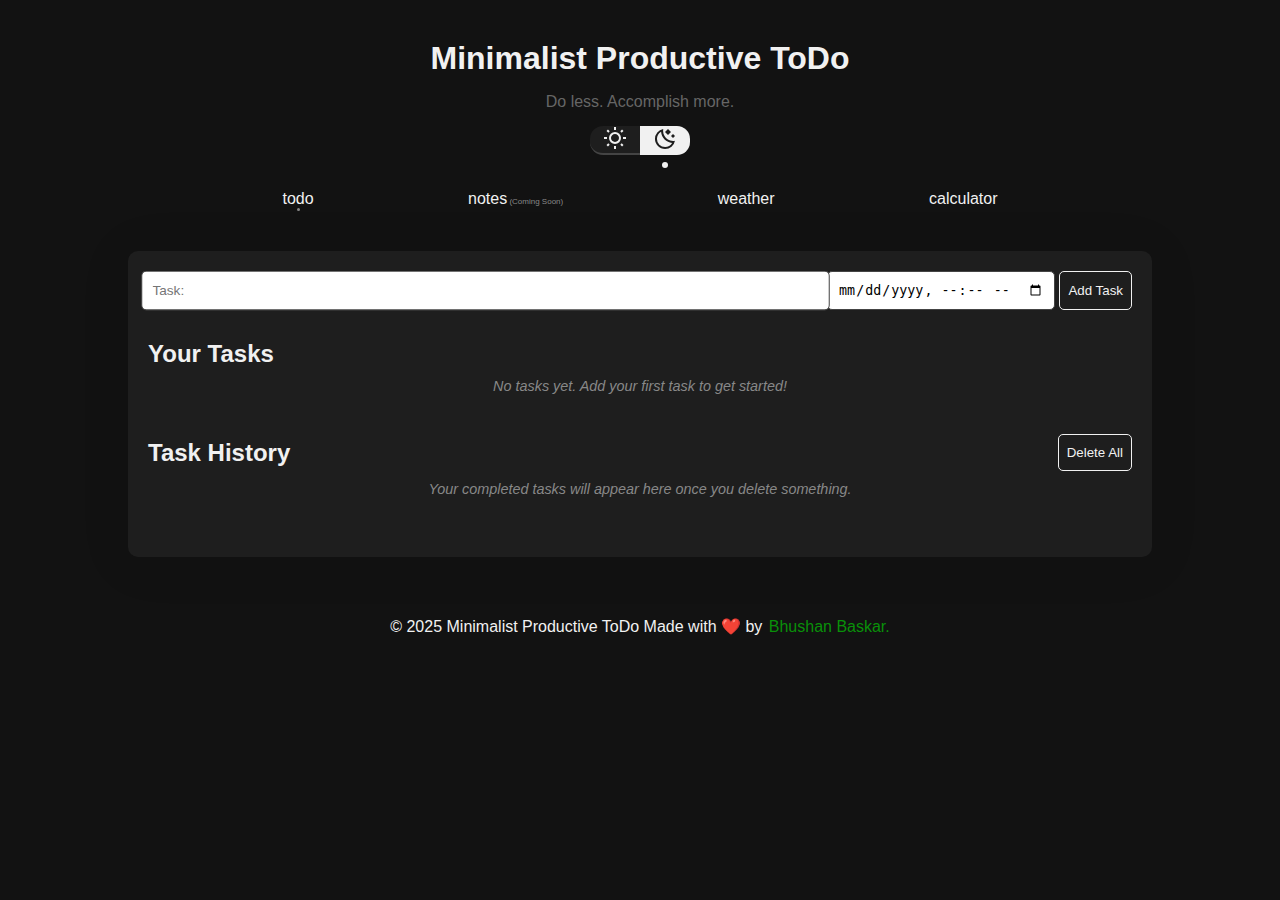
<file: index.html>
<!DOCTYPE html>
<html lang="en">

<head>
  <meta charset="UTF-8">
  <meta name="viewport" content="width=device-width, initial-scale=1.0">
  <title>ToDo App by Minimalist Desk – Simple. Effective. Minimal.</title>
  <!-- verification by google console -->
  <meta name="google-site-verification" content="zbZIpB8GRtokRFLaa_t25znnrIKxd_gkzfUeGfsYcDI" />
  <!-- ✅ SEO Meta Tags -->
  <meta name="description" content="Minimalist-desk's Minimalist ToDo App – Stay productive with a simple, clean interface. Create tasks, set deadlines, and organize your life effectively.">
  <meta name="keywords" content="minimalist todo app, productive planner, simple task manager, productivity tool, create tasks online, Bhushan Baskar app">
  <meta name="author" content="Bhushan Baskar">

  <!-- ✅ Open Graph / Social Preview -->
  <meta property="og:title" content="Minimalist Productive ToDo – Do Less, Accomplish More">
  <meta property="og:description" content="Stay productive with a clean and minimalist ToDo app. Built to help you focus and finish tasks faster.">
  <meta property="og:image" content="https://github.com/bhushanbaskar/minimalist-desk/blob/f4369aa9d45832bf17ed88a5ec9cd6aebf2bfb5c/preview-image.jpg"> <!-- Replace with actual image URL -->
  <meta property="og:url" content="https://https://minimalist-desk.netlify.app/"><!-- Replace with your site URL -->
  <meta property="og:image:type" content="image/png">
<meta property="og:image:width" content="1200">
<meta property="og:image:height" content="630">
  <meta property="og:type" content="website">

  <!-- ✅ Twitter Card -->
  <meta name="twitter:card" content="summary_large_image">
  <meta name="twitter:title" content="Minimalist Productive ToDo">
  <meta name="twitter:description" content="A modern ToDo app to help you focus and finish. Do less, accomplish more.">
  <meta name="twitter:image" content="https://github.com/bhushanbaskar/minimalist-desk/blob/f4c0d14a71e9e743e28c5fa2533483171906ef17/preview-image.png">

  <!-- ✅ Favicon -->
  <link rel="icon" href="favicon.svg" type="image/svg+xml">

  <!-- ✅ Styles & Scripts -->
  <link rel="stylesheet" href="themestyle.css">
  <link rel="stylesheet" href="style.css">
  <script src="stylescript.js" defer></script>
  <script src="main-script.js" defer></script>
</head>

<body>
    <header>
        <h1>Minimalist Productive ToDo</h1>
        <p class="tagline">Do less. Accomplish more.</p>
        <div class="theme-toggle-btn">
            <button type="button" id="light-mode-btn" class="theme-mode-btn" title="Light Theme">
                <svg xmlns="http://www.w3.org/2000/svg" height="24px" viewBox="0 -960 960 960" width="24px" fill="#e3e3e3"><path d="M440-800v-120h80v120h-80Zm0 760v-120h80v120h-80Zm360-400v-80h120v80H800Zm-760 0v-80h120v80H40Zm708-252-56-56 70-72 58 58-72 70ZM198-140l-58-58 72-70 56 56-70 72Zm564 0-70-72 56-56 72 70-58 58ZM212-692l-72-70 58-58 70 72-56 56Zm268 452q-100 0-170-70t-70-170q0-100 70-170t170-70q100 0 170 70t70 170q0 100-70 170t-170 70Zm0-80q67 0 113.5-46.5T640-480q0-67-46.5-113.5T480-640q-67 0-113.5 46.5T320-480q0 67 46.5 113.5T480-320Zm0-160Z"/></svg>

            </button>
            <button type="button" id="night-mode-btn" class="theme-mode-btn" title="Dark Theme">
                <svg xmlns="http://www.w3.org/2000/svg" height="24px" viewBox="0 -960 960 960" width="24px" fill="#e3e3e3"><path d="M600-640 480-760l120-120 120 120-120 120Zm200 120-80-80 80-80 80 80-80 80ZM483-80q-84 0-157.5-32t-128-86.5Q143-253 111-326.5T79-484q0-146 93-257.5T409-880q-18 99 11 193.5T520-521q71 71 165.5 100T879-410q-26 144-138 237T483-80Zm0-80q88 0 163-44t118-121q-86-8-163-43.5T463-465q-61-61-97-138t-43-163q-77 43-120.5 118.5T159-484q0 135 94.5 229.5T483-160Zm-20-305Z"/></svg>
            </button>
        </div>
    </header>
    <nav class="navigation-bar">
        <ul>
            <li title="current tab"><a class="active-nav-tab" href="#index.html">todo</a></li>
            <li class="li-coming-soon"><a class="yet-to-come" href="#notes.html">notes</a></li>
            <li class="li-coming-soon"><a class="new"  href="weather/weather_home.html" disabled="true">weather</a></li>
            <li class="li-coming-soon"><a class="new" href="calculator/cal_index.html">calculator</a></li>
        </ul>


    </nav>

    <main>
        <section class="create">
            <form id="task-form" name="task-form">
                
                    <input type="text" name="task" class="task-input js-task-input" id="js-task-input" placeholder="Task:"  autocomplete="off" autofocus="true">
             
               
                    <input type="datetime-local" name="due-date" class="due-date js-due-date-input" id="js-due-date" placeholder="Due date:" autocomplete="off" >
              

                <button type="submit" id="add-task" >Add Task</button>
            </form>
        </section>
        <section class="created-tasks">
            <h2>Your Tasks</h2>
            <ul id="task-list" class="task-list">
                <!-- Tasks will be dynamically added here -->
                <!-- <li class="task-item">
                    <div class="task-info">
                        <p class="task-name">Sample Task</p>
                        <p class="task-due-date">06/07/2025, 09:00</p>
                    </div>
                    <button class="delete-task" title="mark as completed"><svg xmlns="http://www.w3.org/2000/svg"
                            height="24px" viewBox="0 -960 960 960" width="24px" fill="#e3e3e3">
                            <path
                                d="M480-80q-83 0-156-31.5T197-197q-54-54-85.5-127T80-480q0-83 31.5-156T197-763q54-54 127-85.5T480-880q83 0 156 31.5T763-763q54 54 85.5 127T880-480q0 83-31.5 156T763-197q-54 54-127 85.5T480-80Zm0-80q134 0 227-93t93-227q0-134-93-227t-227-93q-134 0-227 93t-93 227q0 134 93 227t227 93Zm0-320Z" />
                        </svg></button>
                </li> -->
            </ul>
        </section>
        <section class="task-history">
            <div class="task-history-heading">
                <h2>Task History</h2>
                <button name="delete-all" id="delete-all">Delete All</button>

            </div>
            <!-- Tasks will be dynamically added here -->
            <ul id="deleted-task-list" class="deleted-task-list"></ul>
            <!-- <li class="deleted-task-item">
                <div class="task-info">
                    <p class="task-name">Sample Task</p>
                    <p class="task-due-date">06/07/2025, 09:00</p>
                </div>
                <button class="delete-task" title="mark as completed"><svg xmlns="http://www.w3.org/2000/svg" height="24px" viewBox="0 -960 960 960" width="24px" fill="#e3e3e3"><path d="M280-120q-33 0-56.5-23.5T200-200v-520h-40v-80h200v-40h240v40h200v80h-40v520q0 33-23.5 56.5T680-120H280Zm400-600H280v520h400v-520ZM360-280h80v-360h-80v360Zm160 0h80v-360h-80v360ZM280-720v520-520Z"/></svg></button>
            </li> -->
            </ul>
        </section>
    </main>

    <footer>
        <p>&copy; 2025 Minimalist Productive ToDo
        Made with ❤️ by<a href="https://www.instagram.com/bhushan.baskar/" target="_blank" title="author's instagram profile"> Bhushan Baskar.</a></p>
    </footer>
   
</body>

</html>
</file>
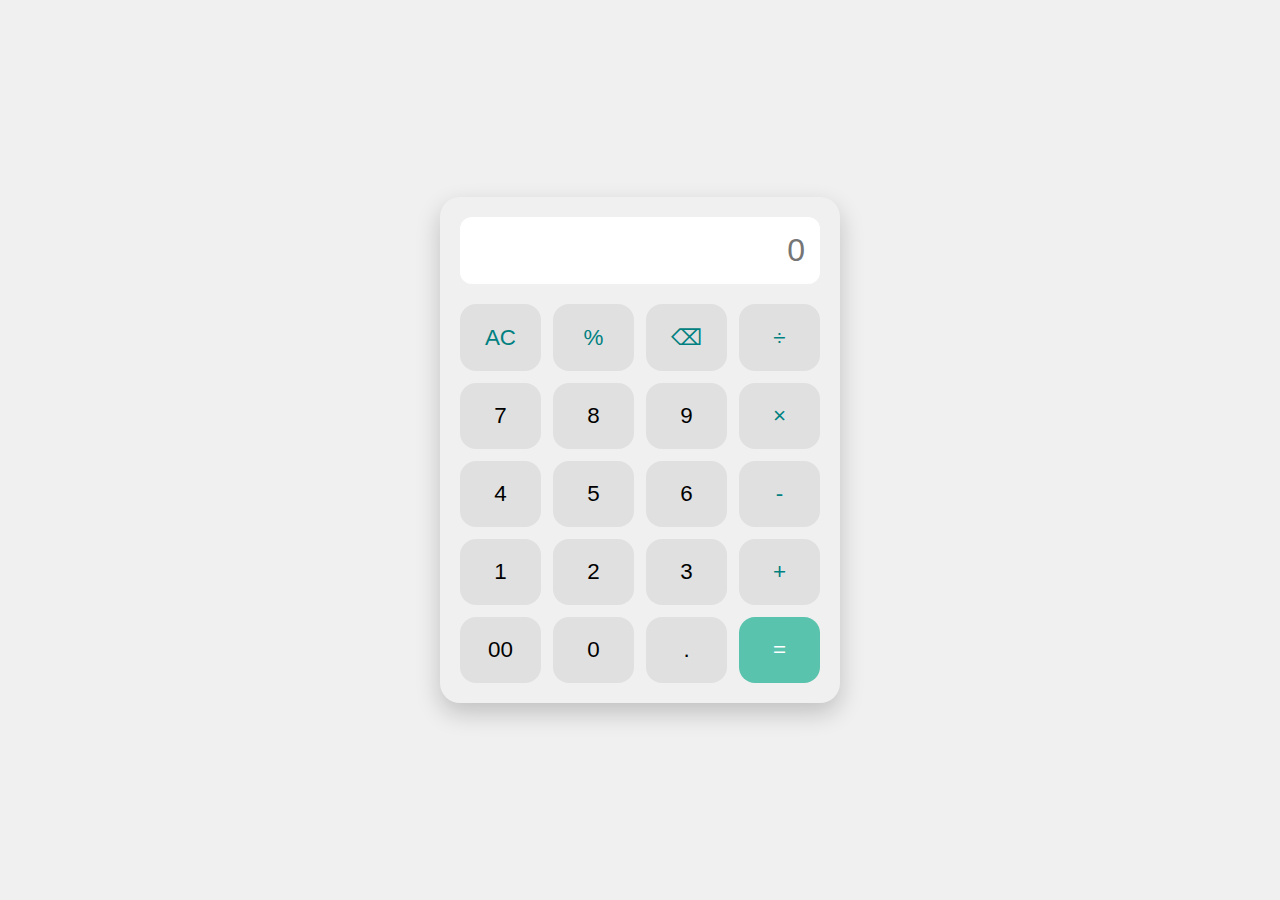
<file: calculator/cal_index.html>
<!DOCTYPE html>
<html lang="en">

<head>
  <meta charset="UTF-8">
  <meta name="viewport" content="width=device-width, initial-scale=1.0">
  <meta name="author" content="Bhushan Baskar">
  <meta name="description" content="A simple calculator application built with HTML, CSS, and JavaScript.">
  <meta name="keywords" content="calculator, HTML, CSS, JavaScript, web application, cal UI, frontend development">
  <title>calculator</title>
  <link rel="stylesheet" href="cal_style.css">
</head>

<body>

  
  <main>
    <section class="calculator">
      <div class="display">
        <input name="display" type="text" id="display" placeholder="0" readonly>
      </div>

      <div class="btn-pad">
        <!-- Button pad -->
        <div class="buttons">
          <!-- for row 1 -->
          <button type="button" class="btn operator">AC</button>
          <button type="button" class="btn operator">%</button>
          <button type="button" class="btn operator" id="backspace">&#x232b;</button>
          <button type="button" class="btn operator" id="division">&#xF7;</button>


          <!-- for row 2 -->
          <button type="button" class="btn">7</button>
          <button type="button" class="btn">8</button>
          <button type="button" class="btn">9</button>
          <button type="button" class="btn operator" id="cross">&times;</button>

          <!-- for row 3 -->
          <button type="button" class="btn">4</button>
          <button type="button" class="btn">5</button>
          <button type="button" class="btn">6</button>
          <button type="button" class="btn operator">-</button>

          <!-- for row 4 -->
          <button type="button" class="btn">1</button>
          <button type="button" class="btn">2</button>
          <button type="button" class="btn">3</button>
          <button type="button" class="btn operator">+</button>

          <!-- for row 5 -->
          <button type="button" class="btn">00</button>
          <button type="button" class="btn">0</button>
          <button type="button" class="btn">.</button>
          <button type="button" class="btn operator equal-btn" id="equal-btn">=</button>

        </div>
      </div>
    </section>
  </main>

  <script src="cal_script.js" defer></script>
</body>

</html>
</file>
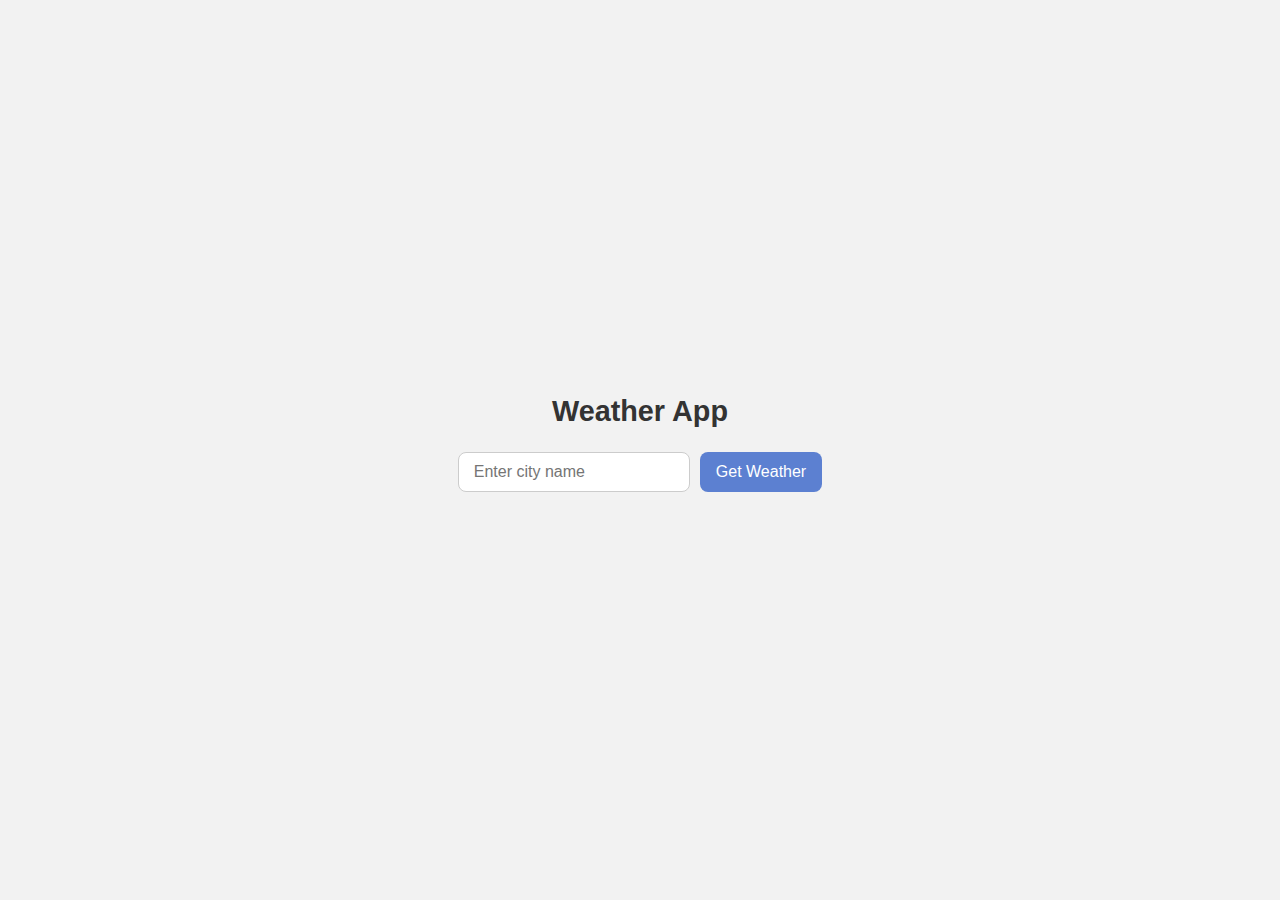
<file: weather/weather_home.html>
<!DOCTYPE html>
<html lang="en">

<head>
  <!-- Required Meta Tags -->
  <meta charset="UTF-8">
  <meta name="viewport" content="width=device-width, initial-scale=1.0">

  <!-- Primary Meta Tags -->
  <title>Minimalist Weather App | Real-Time Weather Forecast</title>
  <meta name="title" content="Minimalist Weather App | Real-Time Weather Forecast">
  <meta name="description" content="Get real-time weather updates for any city with this minimalist weather app. View temperature, humidity, and wind speed in a clean, modern UI.">
  <meta name="keywords" content="weather app, minimalist weather, real-time forecast, temperature, humidity, wind speed, city weather, simple weather app">
  <meta name="author" content="Your Name">

  <!-- Favicon -->
  <link rel="icon" type="image/png" href="assets/favicon.png">

  <!-- Open Graph / Facebook -->
  <meta property="og:type" content="website">
  <meta property="og:url" content="https://yourdomain.com/">
  <meta property="og:title" content="Minimalist Weather App | Real-Time Weather Forecast">
  <meta property="og:description" content="Enter a city name and get instant weather details including temperature, humidity, and wind speed.">
  <meta property="og:image" content="https://github.com/bhushanbaskar/minimalist-desk/blob/b1e94814df99637eb307423f0400007a50e572cb/weather/assets/preview.png">

  <!-- Twitter -->
  <meta property="twitter:card" content="summary_large_image">
  <meta property="twitter:url" content="https://yourdomain.com/">
  <meta property="twitter:title" content="Minimalist Weather App | Real-Time Weather Forecast">
  <meta property="twitter:description" content="Check the weather in your city instantly with our clean and fast weather app.">
  <meta property="twitter:image" content="https://github.com/bhushanbaskar/minimalist-desk/blob/b1e94814df99637eb307423f0400007a50e572cb/weather/assets/preview.png">

  <!-- Theme Color -->
  <meta name="theme-color" content="#1e1e1e">

  <!-- Stylesheet -->
  <link rel="stylesheet" href="weather_style.css">
</head>

<body>
  <main class="weather-app">
    <h1 class="app-title">Weather App</h1>

    <div class="search-box">
      <input name="city-input" type="text" placeholder="Enter city name" class="city-input">
      <button type="submit" name="get-weather-btn" class="get-weather-btn">Get Weather</button>
    </div>
    
    <div class="error-msg">
      <div class="forimg">
        <img src="assets/weather-app-img/spell-check.png" alt="alert spelling cheack" class="error-img">
        <a href="https://www.flaticon.com/free-icons/spelling" title="spelling icons">Spelling icons created by Freepik
          - Flaticon</a>
      </div>
      <p class="error-text">&#9888; Invalid city name. Please check spelling!</p>
    </div>

    <div class="weather-card">

      <div class="location">
        <h2 class="city-name">pune</h2>
      </div>
      <div class="weather-icon-box">
        <img src="assets/weather-app-img/images/rain.png" alt="rainy weather" class="weather-icon">
        </span>
      </div>
      <div class="temperature">
        <span class="temp-value">72</span>°c
      </div>
      <div class="weather-details">
        <div class="humidity">
          <p>Humidity</p>
          <p class="humidity-value">60%</p>
        </div>
        <div class="separator"></div>
        <div class="wind">
          <p>Wind</p>
          <p class="wind-value">5 km/hr</p>
        </div>
      </div>
    </div>
  </main>

  <script src="weather_script.js"></script>
</body>

</html>
</file>
<file: themestyle.css>
:root,
[data-theme='light'] {
    /* Light Theme Colors */
    --bg-color: #fbfbfb;
    --text-color: #111111;
    --card-bg: #ffffff;
    --accent-color: #007bff;
    /* For buttons/links */
    --border-color: #ddd;
    --success-color: #28a745;
    /* For completed */
    --danger-color: #dc3545;
    /* For delete */
    --social-link: rgb(3, 112, 3);
    --social-link-hover:rgb(44, 177, 44);
    --hint-color: #555;
    /* Transition */
    --transition-speed: 0.3s ease;
    
}

[data-theme='dark'] {
    /* Dark Theme Colors */
    --bg-color: #121212;
    --text-color: #f1f1f1;
    --card-bg: #1e1e1e;
    --accent-color: #3399ff;
    /* For buttons/links */
    --border-color: #444;
    --success-color: #28d17c;
    /* For completed */
    --danger-color: #ff4d4f;
    /* For delete */
    --social-link: rgb(9, 144, 9);
    --social-link-hover:rgb(44, 177, 44);
    --hint-color: #888;
    /* Transition */
    --transition-speed: 0.3s ease;
}

header .theme-toggle-btn {
    margin: 15px auto;
    box-sizing: content-box;
    /* padding: 2px 20px; */
    width: 100px;
    /* border: 2px solid var(--border-color); */
    /* border-radius: 13px; */

    display: grid;
    grid-template-columns: 1fr 1fr;
    grid-row: 1fr;
    align-items: stretch;
    justify-items: stretch;

    .theme-mode-btn {
        background: none;
        border: none;
        cursor: pointer;
        /* experiment */
        position: relative;
    }

    /* experiment */
    .theme-mode-btn.active::after {
        content: "";
        position: absolute;
        top: 32px;
        left: 50%;
        transform: translateX(-50%);
        width: 6px;
        height: 6px;
        background-color: var(--text-color);
        border-radius: 50%;
        margin-top: 4px;
    }

    #light-mode-btn {
        box-sizing: border-box;
        background-color: var(--card-bg);

        svg {
            fill: var(--text-color);
        }

        border-bottom:2px solid var(--border-color);
        border-radius: 13px 0 0 13px;
    }

    #night-mode-btn {
        background-color: var(--text-color);

        svg {
            fill: var(--card-bg);
        }

        border-radius: 0 13px 13px 0;
    }
}
</file>
<file: style.css>
* {
  margin: 0;
  padding: 0;
  box-sizing: border-box;
  transition: background-color 0.7s ease, color 0.7s ease;
}

body {
  font-family: 'poppins', sans-serif;
  background-color: var(--bg-color);
  color: var(--text-color);
}
header{
  margin-top: 20px;
  display: flex;
  flex-direction: column;
  justify-content: center;
  align-items: center;
  
  background-color: transparent;
  padding: 20px;
  
  .tagline {
  margin-top: 16px;
  font-size: 1rem;
  color: #666;
  text-align: center;
}
}

/* navigation bar */
nav{
  ul{
    list-style-type: none;
    /* background-color: red; */
    width: 80vw;
    margin: auto;
    display: flex;
    justify-content: space-evenly;
  }
  li {
    display: inline-block;
    a{
      text-decoration: none;
      color: var(--text-color);
      font-family: 'poppins', sans-serif;
      font-weight: 430;
      cursor: pointer;
    }
    a:hover{
      color: #6014f9;
    }
    .yet-to-come {
      
      cursor: not-allowed;
    }
    .yet-to-come::after {
      content: " (Coming Soon)";
      font-size: 0.5em;
      color: var(--hint-color);
    }
    .active-nav-tab::after {
      content: "";
      display: block;
      width: 3px;
      height: 3px;
      border-radius: 50%;
      margin: 0 auto;
      background-color: var(--hint-color);
      transition: width 0.3s ease;
    }
  }
  .li-coming-soon::after {
    content: "";
    display: block;
    width: 0;
    height: 1.6px;
    background-color: var(--text-color);
    transition: width 0.3s ease;
  }
  .li-coming-soon:hover::after {
    width: 100%;
  }
}
/*create section*/

.create {
input,button{
  transition: transform 0.3s ease;
}
input:focus,
textarea:focus,
button:focus{
  outline: none;
  transform: scale(1.02);
}

  input {
    display: inline-block;
    border: 1px solid var(--border-color);
    padding: 10px;
    border-radius: 5px;
  }

  button {
    display: inline-block;
    padding: 10px 8px;
    border: 1px solid var(--text-color);
    border-radius: 5px;
    background-color: var(--card-bg);
    color: var(--text-color);
    cursor: pointer;
    transition: background-color var(--transition-speed);
  }

  button:hover {
    background-color: var(--accent-color);
    color: #fff;
  }
}

/*your tasks section*/
.created-tasks .task-item,
.task-history .deleted-task-item {
  display: flex;
  justify-content: space-between;
  align-items: center;
  background-color: var(--card-bg);
  padding: 10px;
  margin: 10px 0;
  border-radius: 5px;
  border: 1px solid var(--border-color);

  .task-info {
    display: flex;
    flex-direction: column;
    gap: 5px;

    .task-name {
      font-size: 1em;
      font-weight: 500;
      color: var(--text-color);
    }
    .task-due-date {
      font-size: 0.8em;
      font-weight: 400;
      color: var(--text-color);
    }
  }
  .task-actions {
    display: flex;
    gap: 10px;
    .restore-task{
      color:green;
    }
  }

  button {
    /* padding: 5px 10px; */
    border: none;
    border-radius: 5px;
    cursor: pointer;
    background: transparent;
  }

  svg {
    width: 20px;
    height: 20px;
    fill: var(--text-color);

  }
}

/* Task History Section */
.task-history .task-history-heading {
  display: flex;
  justify-content: space-between;
  align-items: center;

  #delete-all {
    padding: 10px 8px;
    border: 1px solid var(--text-color);
    border-radius: 5px;
    background-color: transparent;
    color: var(--text-color);
    cursor: pointer;
    transition: background-color var(--transition-speed);
  }

  #delete-all:hover {
    background-color: var(--danger-color);
    color: #fff;
  }
}

/*main section*/
main {
  display: flex;
  flex-direction: column;
  width: 80vw;
  background-color: var(--card-bg);
  margin: 40px auto;
  padding: 20px;
  box-shadow: 0 4px 50px rgba(0, 0, 0, 0.1);
  border-radius: 10px;

  .create form,
  .task-history-heading {
    display: grid;
    grid-template-columns: 3fr 2fr 1fr;
    grid-template-rows: auto;
    gap: 4px;
    grid-template-areas: "task task task date date button";

    .task-input {
      grid-area: task;

      input {
        width: 100%;
      }
    }

    .due-date {
      grid-area: date;

      input {
        width: 100%;
      }
    }

  }
}
section {
  margin-bottom: 30px;
}

footer{
  margin-top: 30px;
  display: flex;
  justify-content: center;
  align-items: center;
  
  padding: 20px;
 
  a{
    text-decoration: none;
    color: var(--social-link);
    font-weight: 500;
    margin-left: 2px;
    cursor: pointer;
  }
  a:hover {
    color: var(--social-link-hover);
  }


  
}

@media (max-width: 650px) {
  main {
    width: 95vw;
  }
   .create #task-form {
    display:block;
    width: 100%;
    
   }
  .create form{
    display: flex;
    flex-direction: column;
    input{
      margin-bottom: 10px;
      width: 100%;
    }
    button{
      width: 100%;
      margin-top: 10px;
    }
  }

  /* experiment for nav for mobile responsivness */
  nav ul {
    flex-direction: column;
    align-items: center;
    width: 100%;
  }
  nav li {
    margin: 5px 0;
  }


}

.deleted-task-list, .task-list{
  list-style-type:none;
.empty-message {
  text-align: center;
  color: #888;
  font-style: italic;
  padding: 10px;
  font-size: 0.9em;
}
}
</file>
<file: calculator/cal_style.css>
@import url('https://fonts.googleapis.com/css2?family=Poppins:wght@400;500;600&display=swap');

/* Light Theme Variables */
body.light-mode ,body{
  --bg-color: #f0f0f0;
  --text-color: #222222;
  --display-bg: #ffffff;
  --display-text: #222222;
  --btn-bg: #e0e0e0;
  --btn-text: #000000;
  --btn-hover: #d5d5d5;
  --btn-active: #cccccc;
  --operator-color: #008080;
    --equal-btn-bg: #226d5d;
}

/* Dark Theme Variables
body.dark-mode{
  --bg-color: #22252e;
  --text-color: #ffffff;
  --display-bg: #2a2d38;
  --display-text: #ffffff;
  --btn-bg: #2a2d38;
  --btn-text: #ffffff;
  --btn-hover: #1f212b;
  --btn-active: #1a1c24;
  --operator-color: #5ac3ad;
  --equal-btn-bg: #226d5d;
} */


/* for theme toggle button */
 
/* toggle style ends */

* {
  margin: 0;
  padding: 0;
  box-sizing: border-box;
  -webkit-tap-highlight-color: transparent;
}

html, body {
  font-family: 'Poppins', sans-serif;
  height: 100%;
  width: 100%;
  background-color: var(--bg-color);
  color: var(--text-color);
  transition: background-color 0.3s, color 0.3s;
  display: flex;
    justify-content: center;
    align-items: center;
}

#theme-toggle {
  position: absolute;
  top: 10px;
  right: 10px;
  padding: 6px 12px;
  border: none;
  border-radius: 5px;
  background-color: #5ac3ad;
  color: #fff;
  cursor: pointer;
  z-index: 999;
  cursor: not-allowed;
}

.calculator {
  max-width: 400px;
  width: 100%;
  margin: auto;
  padding: 20px;
  border-radius: 20px;
  background-color: var(--bg-color);
  box-shadow: 0 10px 25px rgba(0, 0, 0, 0.2);
  display: flex;
  flex-direction: column;
  justify-content: space-between;
  height: auto;
}

.display {
  margin-bottom: 20px;
}

.display input {
  width: 100%;
  font-size: 2rem;
  padding: 15px;
  text-align: right;
  border: none;
  border-radius: 12px;
  background-color: var(--display-bg);
  color: var(--display-text);
  outline: none;
}

.buttons {
  display: grid;
  grid-template-columns: repeat(4, 1fr);
  gap: 12px;
}

.btn {
  padding: 20px;
  font-size: 1.4rem;
  border: none;
  border-radius: 16px;
  background-color: var(--btn-bg);
  color: var(--btn-text);
  cursor: pointer;
  transition: all 0.2s ease;
  user-select: none;
  outline: none;
  -webkit-tap-highlight-color: transparent;
}

/* Hover only on non-touch devices */
@media (hover: hover) and (pointer: fine) {
  .btn:hover {
    background-color: var(--btn-hover);
    transform: scale(1.03);
    border-radius: 22px;
  }
  #equal-btn:hover {
    background-color: var(--equal-btn-bg);
    color: white;
  }
}

.btn:active {
  background-color: var(--btn-active);
  transform: scale(0.97);
  border-radius: 14px;
}

.btn.operator {
  color: var(--operator-color);
}

#equal-btn {
  background-color: #5ac3ad;
  color: white;
}

.equal-btn:active {
  background-color: #4ab2a0;
}



/* Mobile Optimized Fullscreen Layout */
@media (max-width: 600px) {
  body {
    padding: 0;
    margin: 0;
    height: 100vh;
    overflow: hidden;
  }

  .calculator {
    height: 90vh;
    max-width: 100vw;
    border-radius: 0;
    padding: 20px;
  }

  .display input {
    margin-top:20px;
    font-size: 2.5rem;
    padding: 20px 15px;
  }

  .btn {
    font-size: 1.6rem;
    padding: 16px;
    border-radius: 20px;
  }

  #theme-toggle {
    top: 12px;
    right: 12px;
    font-size: 0.85rem;
  }
}
</file>
<file: weather/weather_style.css>
.api-warning-note {
  background-color: #fff3cd;
  color: #856404;
  border: 1px solid #ffeeba;
  padding: 1rem 1.2rem;
  border-radius: 8px;
  font-family: 'Segoe UI', sans-serif;
  font-size: 0.95rem;
  max-width: 700px;
  margin: 1.5rem auto;
  box-shadow: 0 2px 6px rgba(0, 0, 0, 0.05);
}

.api-warning-note strong {
  display: block;
  margin-bottom: 0.5rem;
  font-size: 1rem;
}

.api-warning-note a {
  color: #004085;
  text-decoration: underline;
}

body {
  font-family: 'Segoe UI', sans-serif;
  background: #f2f2f2;
  display: flex;
  justify-content: center;
  align-items: center;
  height: 100vh;
  margin: 0;
}

.weather-app {
  text-align: center;
}

.app-title {
  font-size: 1.8rem;
  color: #333;
  margin-bottom: 1.5rem;
}

.search-box {
  display: flex;
  justify-content: center;
  gap: 10px;
  margin-bottom: 2rem;
}

.city-input {
  padding: 10px 15px;
  border: 1px solid #ccc;
  border-radius: 8px;
  width: 200px;
  font-size: 1rem;
  transition: all 0.3s ease;
}
.city-input:focus {
  border-color: #5c80d1;
  outline: none;
}

.get-weather-btn {
  background-color: #5c80d1;
  color: white;
  border: none;
  padding: 10px 16px;
  border-radius: 8px;
  cursor: pointer;
  font-weight: 500;
  font-size: 1rem;
}
.get-weather-btn:hover {
  background-color: #4a6bbf;
}
.error-msg {
  color: red;
  display: none;
  margin-top: 10px;
  
 .forimg{
  display: flex;
  flex-direction: column;
  justify-content: center;
  align-items: center;
  gap: 10px;
  .error-text{
    font-size: 1.2rem;
    
  }
  .error-img{
    width: 10vw;
   margin-right: 5px;
  }
  a{
    font-size: 0.5rem;
  }
}
}
.weather-card {
  background: white;
  border-radius: 16px;
  padding: 2rem;
  box-shadow: 0 2px 10px rgba(0, 0, 0, 0.1);
  max-width: 300px;
  margin: 0 auto;
  display: none;
}

.weather-icon-box {
  margin-bottom: 1rem;
}

.weather-icon {
  width: 60px;
  height: 60px;
  fill: #555;

}

.temperature {
  font-size: 2.5rem;
  font-weight: bold;
  margin-bottom: 1rem;
  color: #333;
}

.weather-details {
  display: flex;
  justify-content: space-around;
  align-items: center;
  font-size: 1rem;
  color: #444;
}

.separator {
  height: 40px;
  width: 1px;
  background-color: #ccc;
}
</file>
